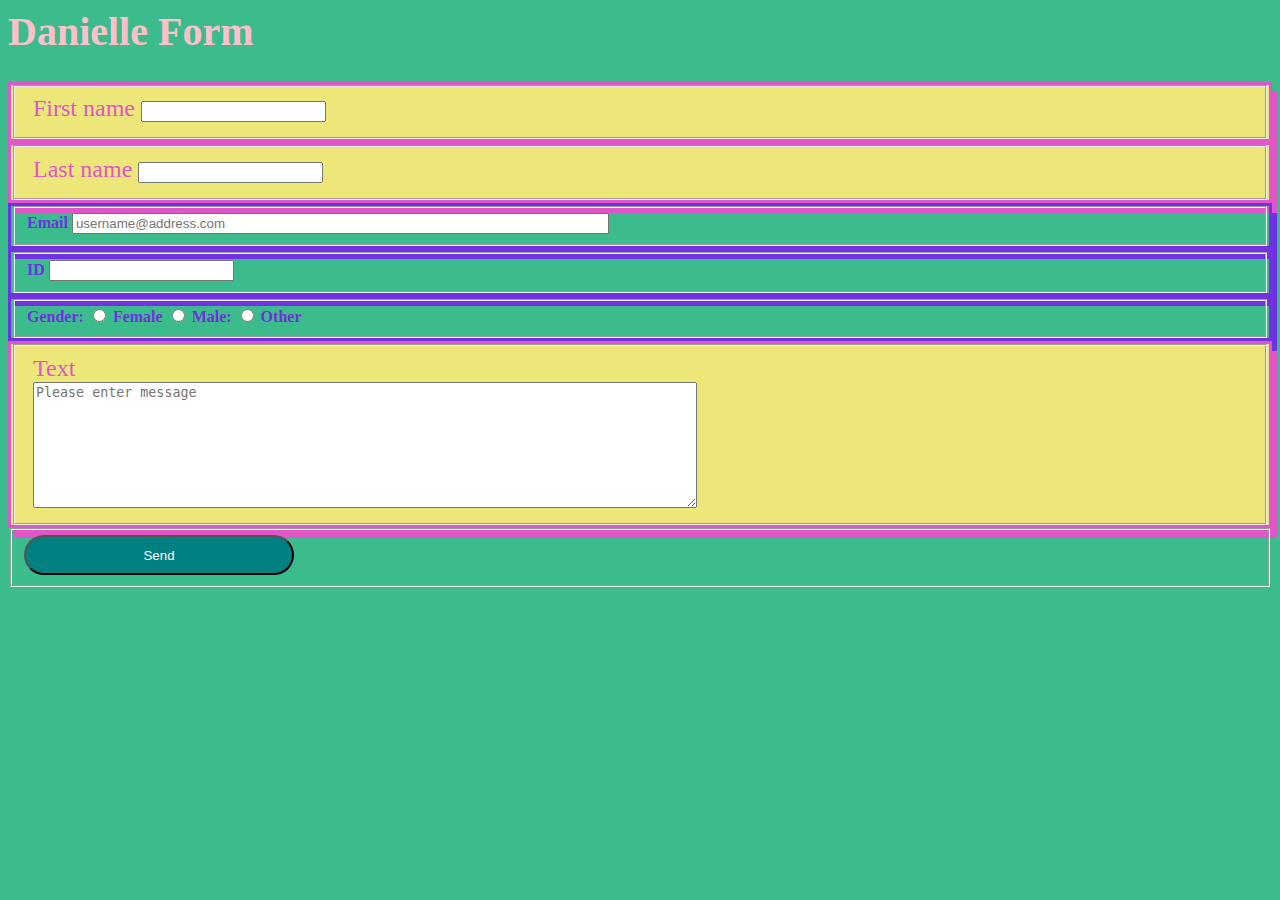
<file: ex2/index.html>
<html>
    <!DOCTYPE html>
    <html lang="en">
    <head>
        <meta charset="UTF-8">
        <meta http-equiv="X-UA-Compatible" content="IE=edge">
        <meta name="viewport" content="width=device-width, initial-scale=1.0">
        <link href="style.css" rel="stylesheet">
        <title>Document</title>
    </head>
    <body>
        <section>
            <div>
                <h1>Danielle Form</h1>
                <form method="get">
                    <div class="form_text_filed">
                    <fieldset>
                        <label for="first_name">First name</label>
                        <input type="text" name="first_name">
                    </fieldset>
                    </div>
                    <div class="form_text_filed">
                        <fieldset>
                        <label for="last_name">Last name</label>
                        <input type="text" name="last name">
                    </fieldset>
                    </div>
                    <div class="form">
                    <fieldset>
                        <label for="email">Email</label>
                        <input type="email" name="email"size="64" maxLength="64" required
                        placeholder="username@address.com" pattern=".+@address\.com"
                        title="Please enter a valid email address"> 
                    </fieldset>
                    </div>
                    <div class="form">
                    <fieldset>
                        <label for="id">ID</label>
                        <input type="number" name="id" maxlength="9">
                    </fieldset>
                    </div>
                    <div class="form">
                    <fieldset>
                        <label for="gender">Gender:</label>
                        <input type="radio" name="gender">
                        <label for="female">Female</label>
                         <input type="radio" name="gender">
                        <label for="male">Male:</label>
                        <input type="radio" name="gender"> 
                        <label for="Other">Other</label>
                        </fieldset>
                        </div>
                        <div class="form_text_filed">
                        <fieldset>
                            <label for="text">Text</label><br>
                            <textarea type="test" name="text" cols="80" rows="8" required
                            placeholder="Please enter message"></textarea>
                        </fieldset>
                        </div>
                        <div>
                        <fieldset>
                            <button id="send_button" type="submit">Send</button>
                        </fieldset>
                        </div>
                </form>
            </div>
        </section>
    </body>
    </html>
</html>
</file>
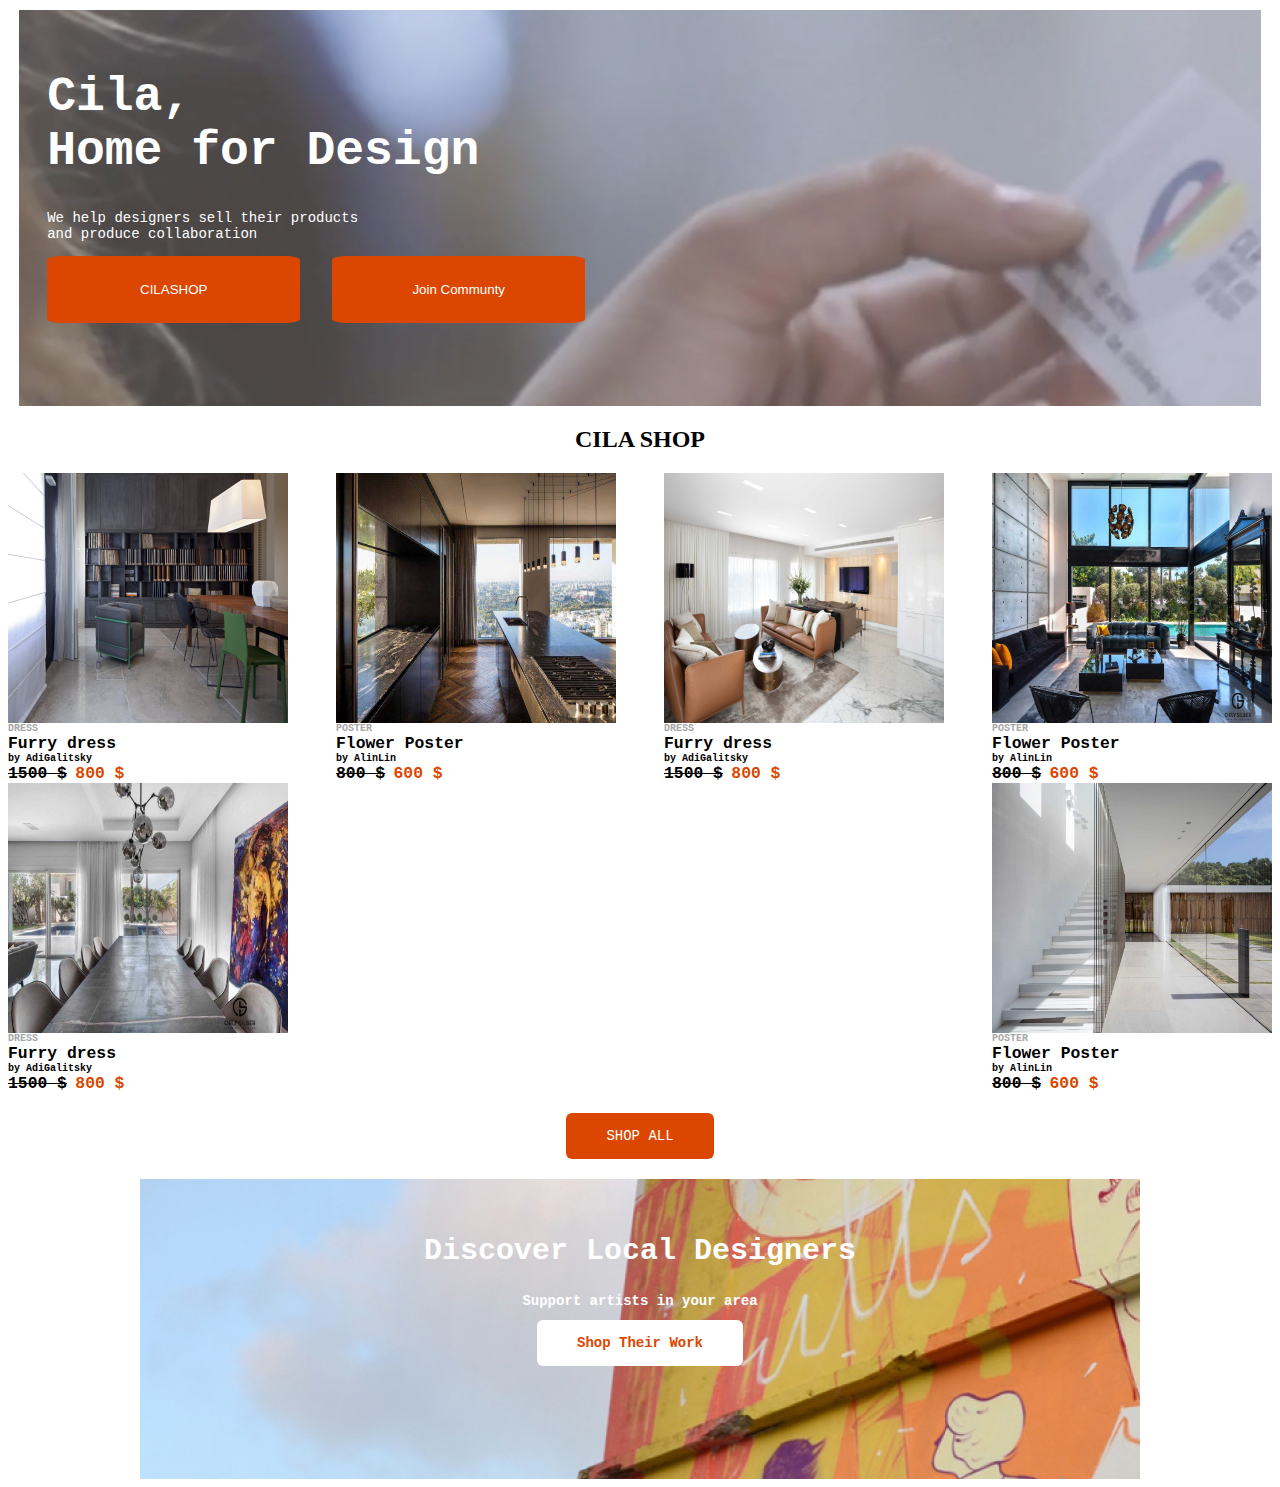
<file: ex4/index.html>
<html>
<!DOCTYPE html>
<html lang="en">

<head>
    <meta charset="UTF-8">
    <meta http-equiv="X-UA-Compatible" content="IE=edge">
    <meta name="viewport" content="width=device-width, initial-scale=1.0">
    <link href="style.css" rel="stylesheet">
    <title>Document</title>
</head>

<body>
    <header>

    </header>
    <main>
        <section>
            <div class="cover">
                <div class="covercontent">
                    <h1>Cila,<br> Home for Design</h1>
                    <p>We help designers sell their products<br> and produce collaboration</p>
                    <div class="buttons">
                        <button>CILASHOP</button>
                        <button>Join Communty</button>
                    </div>
                </div>
            </div>
        </section>
        <section class="shopsection">
            <h2 class="shoptitle">CILA SHOP</h2>
            <div class="shop">
                <div class="item">
                    <img  class="homedesignimg" src="homedesign1.jpeg" alt="homedesign1">
                    <h3 class="category">DRESS</h3> 
                    <h3 class="productname">Furry dress</h3>
                    <h3 class="by">by AdiGalitsky</h3>
                    <h3 class="oldprice">1500 $</h3>
                    <h3 class="newprice">800 $</h3>
                    <h3 class="by">by AdiGalitsky</h3>
                </div>
                <div class="item">
                    <img class="homedesignimg" src="homedesign2.jpeg" alt="homedesign2">
                    <h3 class="category">POSTER</h3> 
                    <h3 class="productname">Flower Poster</h3>
                    <h3 class="by">by AlinLin</h3>
                    <h3 class="oldprice">800 $</h3>
                    <h3 class="newprice">600 $</h3>
                    <h3 class="by">by AlinLin</h3>
                </div>
                <div class="item">
                    <img class="homedesignimg" src="homedesign3.jpeg" alt="homedesign3">
                    <h3 class="category">DRESS</h3> 
                    <h3 class="productname">Furry dress</h3>
                    <h3 class="by">by AdiGalitsky</h3>
                    <h3 class="oldprice">1500 $</h3>
                    <h3 class="newprice">800 $</h3>
                    <h3 class="by">by AdiGalitsky</h3>
                </div>
                <div class="item">
                    <img class="homedesignimg" src="homedesign4.jpeg" alt="homedesign4">
                    <h3 class="category">POSTER</h3> 
                    <h3 class="productname">Flower Poster</h3>
                    <h3 class="by">by AlinLin</h3>
                    <h3 class="oldprice">800 $</h3>
                    <h3 class="newprice">600 $</h3>
                    <h3 class="by"> by AlinLin</h3>
                </div>
                <div class="item">
                    <img class="homedesignimg" src="homedesign5.jpeg" alt="homedesign5">
                    <h3 class="category">DRESS</h3> 
                    <h3 class="productname">Furry dress</h3>
                    <h3 class="by">by AdiGalitsky</h3>
                    <h3 class="oldprice">1500 $</h3>
                    <h3 class="newprice">800 $</h3>
                    <h3 class="by">by AdiGalitsky</h3>
                </div>
                <div class="item">
                    <img class="homedesignimg" src="homedesign6.jpeg" alt="homedesign6">
                    <h3 class="category">POSTER</h3> 
                    <h3 class="productname">Flower Poster</h3>
                    <h3 class="by">by AlinLin</h3>
                    <h3 class="oldprice">800 $</h3>
                    <h3 class="newprice">600 $</h3>
                    <h3 class="by">by AlinLin</h3>
                </div>
            </div>
            <a class="shopallbtn"  href="">SHOP ALL</a>
        </section>
        <section>
            <div class="discover">
                <div class="textdiscoverbtn">
                <h2>Discover Local Designers</h2>
                <h2 class="suporttext">Support artists in your area</h2>
                <a class="discoverbtn" href="">Shop Their Work</a>
               </div>
            </div>
        </section>
    </main>
    <footer>

    </footer>
</body>

</html>

</html>
</file>
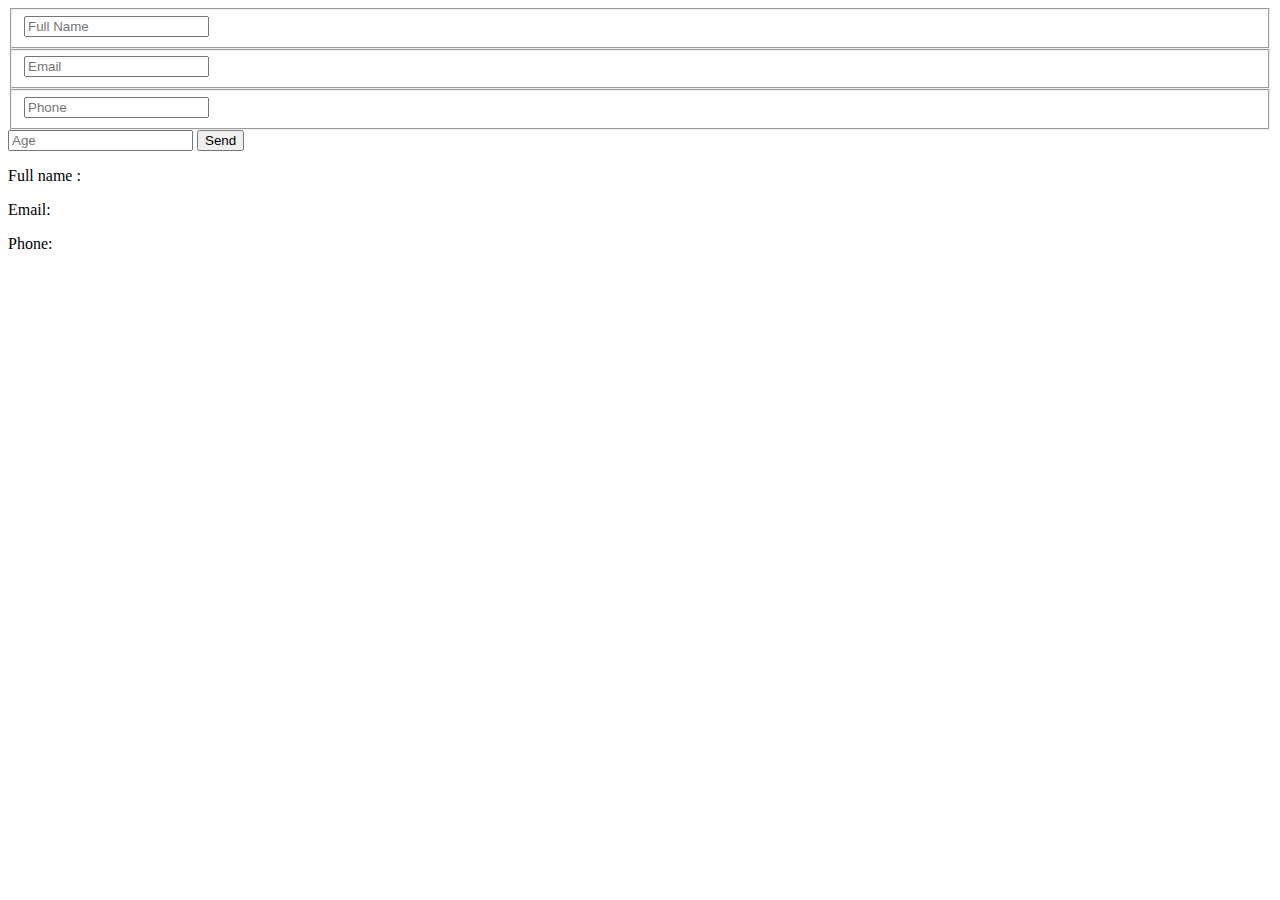
<file: ex5/ Task 1-2/index.html>
<html>
<!DOCTYPE html>
<html lang="en">

<head>
    <meta charset="UTF-8">
    <meta http-equiv="X-UA-Compatible" content="IE=edge">
    <meta name="viewport" content="width=device-width, initial-scale=1.0">
    <title>Document</title>
    <link rel="stylesheet" href="./style.css">
</head>

<body>
    <header>

    </header>
    <main>
        <section id="new_user_form">
            <div class="user_details_form">
                <fieldset>
                    <input class="input_field" type="text" name="full_name" placeholder="Full Name">
                </fieldset>
                <fieldset>
                    <input class="input_field" type="email" name="email" placeholder="Email">
                </fieldset>
                <fieldset>
                    <input class="input_field" type="tel" name="phone" placeholder="Phone">
                </fieldset>
                    <input id ="user_age" type="number" name="age" placeholder="Age">
                <button class="send_button">Send</button>
            </div>
            <div class="user_details">
                <p class="details">Full name :</p>
                <p class="details">Email: </p>
                <p class="details">Phone: </p>
            </div>
            <img id="dog" src="dog.jpeg" alt="dog">
        </section>

    </main>
    <footer>

    </footer>
    <script src="./scripts.js"></script>
</body>

</html>

</html>
</file>
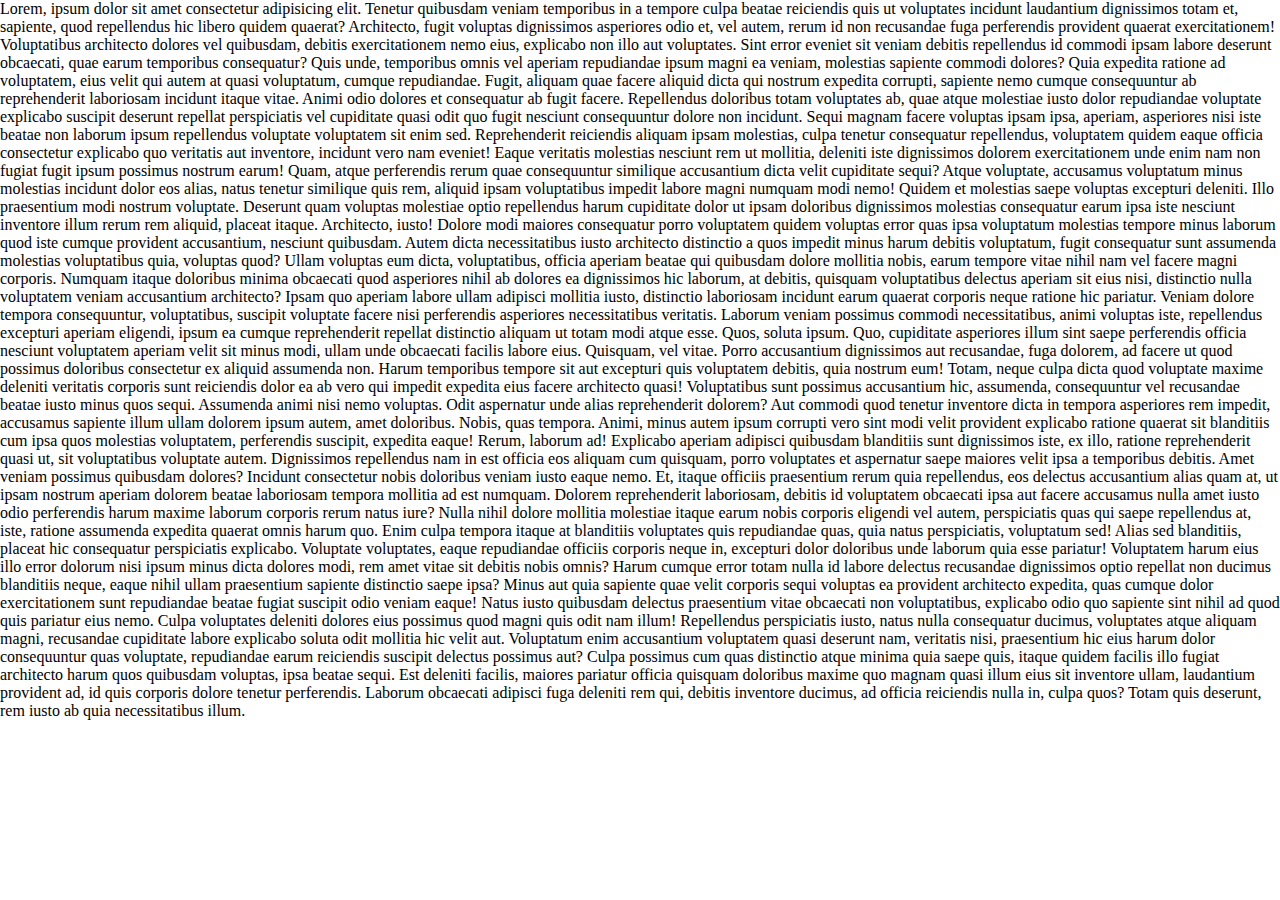
<file: ex5/Task 3-4/index.html>
<html>
<!DOCTYPE html>
<html lang="en">

<head>
    <meta charset="UTF-8">
    <meta http-equiv="X-UA-Compatible" content="IE=edge">
    <meta name="viewport" content="width=device-width, initial-scale=1.0">
    <title>Document</title>
    <link rel="stylesheet" href="./style.css">
    <link rel="stylesheet" href="https://use.fontawesome.com/releases/v5.13.0/css/all.css"
        integrity="sha384-Bfad6CLCknfcloXFOyFnlgtENryhrpZCe29RTifKEixXQZ38WheV+i/6YWSzkz3V" crossorigin="anonymous" />
</head>

<body>
    <header>
        <h2 class="scroll_text"></h2>
        <nav class="hamburger">
            <div class="menu">
                <i class="fas fa-bars"></i>
            </div>
            <div class="content">
                <p>abaout</p>
                <p>home page</p>
                <p>contact us</p>
            </div>
        </nav>


    </header>
    <main>
        <p>
            Lorem, ipsum dolor sit amet consectetur adipisicing elit. Tenetur quibusdam veniam temporibus in a tempore
            culpa beatae reiciendis quis ut voluptates incidunt laudantium dignissimos totam et, sapiente, quod
            repellendus hic libero quidem quaerat? Architecto, fugit voluptas dignissimos asperiores odio et, vel autem,
            rerum id non recusandae fuga perferendis provident quaerat exercitationem! Voluptatibus architecto dolores
            vel quibusdam, debitis exercitationem nemo eius, explicabo non illo aut voluptates. Sint error eveniet sit
            veniam debitis repellendus id commodi ipsam labore deserunt obcaecati, quae earum temporibus consequatur?
            Quis unde, temporibus omnis vel aperiam repudiandae ipsum magni ea veniam, molestias sapiente commodi
            dolores? Quia expedita ratione ad voluptatem, eius velit qui autem at quasi voluptatum, cumque repudiandae.
            Fugit, aliquam quae facere aliquid dicta qui nostrum expedita corrupti, sapiente nemo cumque consequuntur ab
            reprehenderit laboriosam incidunt itaque vitae. Animi odio dolores et consequatur ab fugit facere.
            Repellendus doloribus totam voluptates ab, quae atque molestiae iusto dolor repudiandae voluptate explicabo
            suscipit deserunt repellat perspiciatis vel cupiditate quasi odit quo fugit nesciunt consequuntur dolore non
            incidunt. Sequi magnam facere voluptas ipsam ipsa, aperiam, asperiores nisi iste beatae non laborum ipsum
            repellendus voluptate voluptatem sit enim sed. Reprehenderit reiciendis aliquam ipsam molestias, culpa
            tenetur consequatur repellendus, voluptatem quidem eaque officia consectetur explicabo quo veritatis aut
            inventore, incidunt vero nam eveniet! Eaque veritatis molestias nesciunt rem ut mollitia, deleniti iste
            dignissimos dolorem exercitationem unde enim nam non fugiat fugit ipsum possimus nostrum earum! Quam, atque
            perferendis rerum quae consequuntur similique accusantium dicta velit cupiditate sequi? Atque voluptate,
            accusamus voluptatum minus molestias incidunt dolor eos alias, natus tenetur similique quis rem, aliquid
            ipsam voluptatibus impedit labore magni numquam modi nemo! Quidem et molestias saepe voluptas excepturi
            deleniti. Illo praesentium modi nostrum voluptate. Deserunt quam voluptas molestiae optio repellendus harum
            cupiditate dolor ut ipsam doloribus dignissimos molestias consequatur earum ipsa iste nesciunt inventore
            illum rerum rem aliquid, placeat itaque. Architecto, iusto! Dolore modi maiores consequatur porro voluptatem
            quidem voluptas error quas ipsa voluptatum molestias tempore minus laborum quod iste cumque provident
            accusantium, nesciunt quibusdam. Autem dicta necessitatibus iusto architecto distinctio a quos impedit minus
            harum debitis voluptatum, fugit consequatur sunt assumenda molestias voluptatibus quia, voluptas quod? Ullam
            voluptas eum dicta, voluptatibus, officia aperiam beatae qui quibusdam dolore mollitia nobis, earum tempore
            vitae nihil nam vel facere magni corporis. Numquam itaque doloribus minima obcaecati quod asperiores nihil
            ab dolores ea dignissimos hic laborum, at debitis, quisquam voluptatibus delectus aperiam sit eius nisi,
            distinctio nulla voluptatem veniam accusantium architecto? Ipsam quo aperiam labore ullam adipisci mollitia
            iusto, distinctio laboriosam incidunt earum quaerat corporis neque ratione hic pariatur. Veniam dolore
            tempora consequuntur, voluptatibus, suscipit voluptate facere nisi perferendis asperiores necessitatibus
            veritatis. Laborum veniam possimus commodi necessitatibus, animi voluptas iste, repellendus excepturi
            aperiam eligendi, ipsum ea cumque reprehenderit repellat distinctio aliquam ut totam modi atque esse. Quos,
            soluta ipsum. Quo, cupiditate asperiores illum sint saepe perferendis officia nesciunt voluptatem aperiam
            velit sit minus modi, ullam unde obcaecati facilis labore eius. Quisquam, vel vitae. Porro accusantium
            dignissimos aut recusandae, fuga dolorem, ad facere ut quod possimus doloribus consectetur ex aliquid
            assumenda non. Harum temporibus tempore sit aut excepturi quis voluptatem debitis, quia nostrum eum! Totam,
            neque culpa dicta quod voluptate maxime deleniti veritatis corporis sunt reiciendis dolor ea ab vero qui
            impedit expedita eius facere architecto quasi! Voluptatibus sunt possimus accusantium hic, assumenda,
            consequuntur vel recusandae beatae iusto minus quos sequi. Assumenda animi nisi nemo voluptas. Odit
            aspernatur unde alias reprehenderit dolorem? Aut commodi quod tenetur inventore dicta in tempora asperiores
            rem impedit, accusamus sapiente illum ullam dolorem ipsum autem, amet doloribus. Nobis, quas tempora. Animi,
            minus autem ipsum corrupti vero sint modi velit provident explicabo ratione quaerat sit blanditiis cum ipsa
            quos molestias voluptatem, perferendis suscipit, expedita eaque! Rerum, laborum ad! Explicabo aperiam
            adipisci quibusdam blanditiis sunt dignissimos iste, ex illo, ratione reprehenderit quasi ut, sit
            voluptatibus voluptate autem. Dignissimos repellendus nam in est officia eos aliquam cum quisquam, porro
            voluptates et aspernatur saepe maiores velit ipsa a temporibus debitis. Amet veniam possimus quibusdam
            dolores? Incidunt consectetur nobis doloribus veniam iusto eaque nemo. Et, itaque officiis praesentium rerum
            quia repellendus, eos delectus accusantium alias quam at, ut ipsam nostrum aperiam dolorem beatae laboriosam
            tempora mollitia ad est numquam. Dolorem reprehenderit laboriosam, debitis id voluptatem obcaecati ipsa aut
            facere accusamus nulla amet iusto odio perferendis harum maxime laborum corporis rerum natus iure? Nulla
            nihil dolore mollitia molestiae itaque earum nobis corporis eligendi vel autem, perspiciatis quas qui saepe
            repellendus at, iste, ratione assumenda expedita quaerat omnis harum quo. Enim culpa tempora itaque at
            blanditiis voluptates quis repudiandae quas, quia natus perspiciatis, voluptatum sed! Alias sed blanditiis,
            placeat hic consequatur perspiciatis explicabo. Voluptate voluptates, eaque repudiandae officiis corporis
            neque in, excepturi dolor doloribus unde laborum quia esse pariatur! Voluptatem harum eius illo error
            dolorum nisi ipsum minus dicta dolores modi, rem amet vitae sit debitis nobis omnis? Harum cumque error
            totam nulla id labore delectus recusandae dignissimos optio repellat non ducimus blanditiis neque, eaque
            nihil ullam praesentium sapiente distinctio saepe ipsa? Minus aut quia sapiente quae velit corporis sequi
            voluptas ea provident architecto expedita, quas cumque dolor exercitationem sunt repudiandae beatae fugiat
            suscipit odio veniam eaque! Natus iusto quibusdam delectus praesentium vitae obcaecati non voluptatibus,
            explicabo odio quo sapiente sint nihil ad quod quis pariatur eius nemo. Culpa voluptates deleniti dolores
            eius possimus quod magni quis odit nam illum! Repellendus perspiciatis iusto, natus nulla consequatur
            ducimus, voluptates atque aliquam magni, recusandae cupiditate labore explicabo soluta odit mollitia hic
            velit aut. Voluptatum enim accusantium voluptatem quasi deserunt nam, veritatis nisi, praesentium hic eius
            harum dolor consequuntur quas voluptate, repudiandae earum reiciendis suscipit delectus possimus aut? Culpa
            possimus cum quas distinctio atque minima quia saepe quis, itaque quidem facilis illo fugiat architecto
            harum quos quibusdam voluptas, ipsa beatae sequi. Est deleniti facilis, maiores pariatur officia quisquam
            doloribus maxime quo magnam quasi illum eius sit inventore ullam, laudantium provident ad, id quis corporis
            dolore tenetur perferendis. Laborum obcaecati adipisci fuga deleniti rem qui, debitis inventore ducimus, ad
            officia reiciendis nulla in, culpa quos? Totam quis deserunt, rem iusto ab quia necessitatibus illum. </p>

    </main>
    <footer>

    </footer>


    <script src="./scripts.js"></script>
</body>

</html>

</html>
</file>
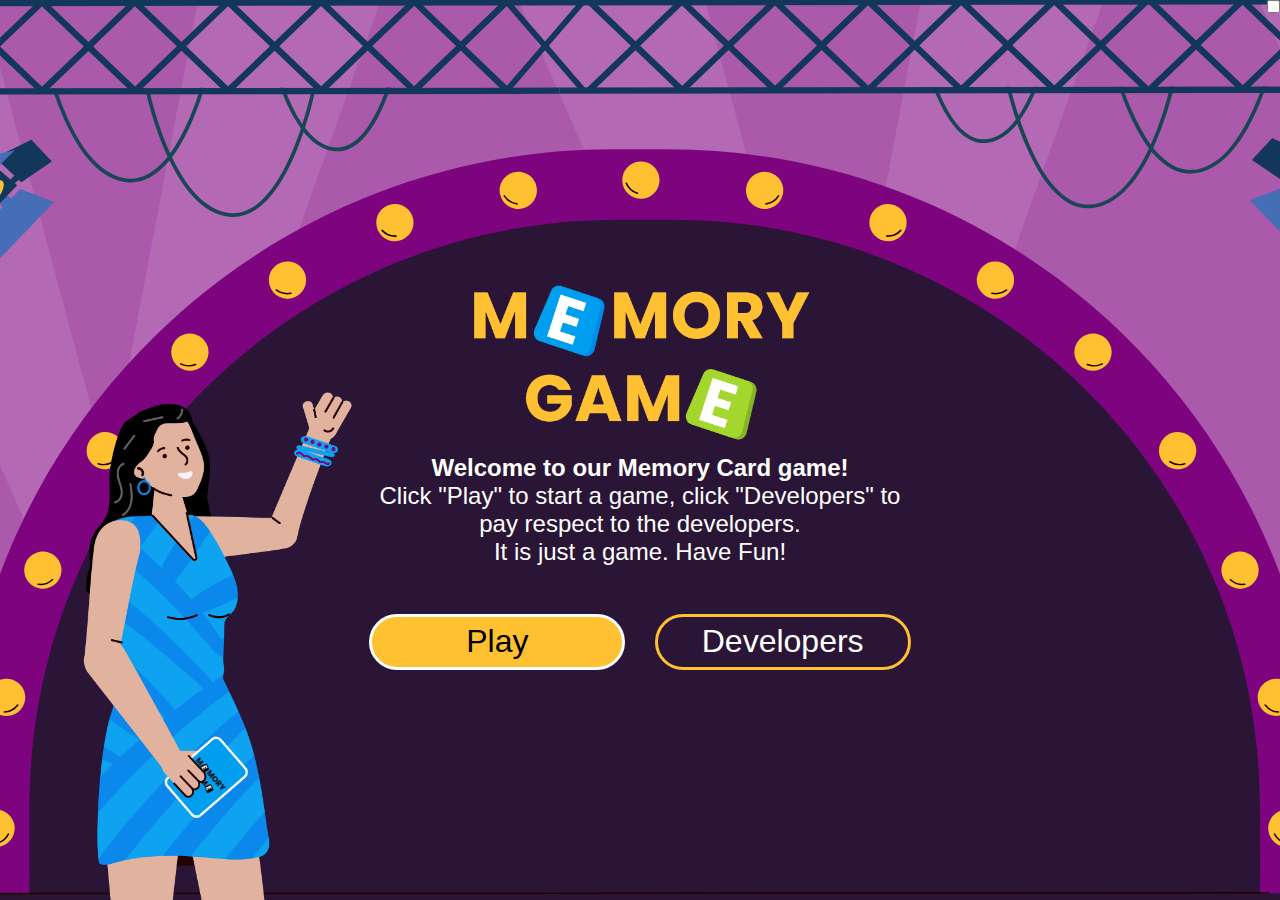
<file: memoryCardGame-main/memoryCardGame/index.html>
<!DOCTYPE html>
<html lang="en">

<head>
    <meta charset="UTF-8">
    <meta http-equiv="X-UA-Compatible" content="IE=edge">
    <meta name="viewport" content="width=device-width, initial-scale=1.0">
    <link rel="stylesheet" href="static/style/index.css">
    <title>Memory Card Game</title>
    <link rel="stylesheet" href="https://use.fontawesome.com/releases/v5.13.0/css/all.css"
        integrity="sha384-Bfad6CLCknfcloXFOyFnlgtENryhrpZCe29RTifKEixXQZ38WheV+i/6YWSzkz3V" crossorigin="anonymous" />
</head>

<body>
    <header>
        <input type="checkbox" id="nav_check">
        <div>
            <button type="button" onclick="section_switch(0)">landing_screen</button>
            <button type="button" onclick="section_switch(1)">board</button>
            <button type="button" onclick="section_switch(2)">end_screen</button>
        </div>
    </header>

    <main>
        <h1>Memory Card Game</h1>
        <section id="landing_screen" class="page_section">
            <section class="about_project landing_screen_sections">
                <img class="memory_game_logo" src="static/img/logos/memory_game_logo.png" alt="Memory game">
                <p class="about_project_text">
                    <span>Welcome to our Memory Card game!</span><br>
                    Click "Play" to start a game, click "Developers" to pay respect to the developers.<br>
                    It is just a game. Have Fun!
                </p>
                <div class="about_btn_container">
                    <button type="button" id="start_btn" class="btn_style">Play</button>
                    <button type="button" class="btn_style btn_transparent"
                        onclick="taggle_landingscreen_sections()">Developers</button>
                </div>
                <img class="character_img" src="static/img/character.png" alt="character">
            </section>

            <section id="developers_carousel_container" class="landing_screen_sections hide">
                <div class="carousel_arrow" onclick="rotate_carousel(-1)">
                    &#10096;
                </div>

                <div id="developers_carousel" class="developers">
                    <div class="about placeholder">
                        <img src="static/img/carousel_images/mug.jpg" alt="Funny mug">
                        <div class="about_txt">
                            <h2>placeholder</h2>
                            <p class="about_text">
                                <span>Lorem ipsum dolor sit, amet amet</span><br>
                                consectetur adipisicing elit. Velit sit nobis eveniet, iusto
                                rerum tempore similique aut sequi pariatur expedita labore soluta et quod at
                                explicabo<br>
                                <I>"voluptate minus voluptate minus distinctio facere!"</I>
                            </p>
                        </div>
                    </div>

                    <div class="about tab center" id="itai">
                        <img src="static/img/carousel_images/ItaiPic.jpg" alt="A picture of Itai">
                        <div class="about_txt">
                            <h2>Itai Dotan</h2>
                            <p class="about_text">
                                <span>Python & FullStack developer.</span><br>
                                Highly motivated, fully able to learn independently,
                                responsible, dedicated and creative problem solving. works well in teams or solo.<br>
                                <i>"Always ready for a good challenge."</i>
                            </p>
                        </div>
                    </div>

                    <div class="about tab" id="artem">
                        <img src="static/img/carousel_images/artemPic.jpg" alt="A picture of Artem">
                        <div class="about_txt">
                            <h2>Artem Meshkov</h2>
                            <p class="about_text">
                                Lorem ipsum, dolor sit amet consectetur adipisicing elit. Impedit
                                voluptate iure dignissimos provident soluta nobis aliquid. Dolor veniam rem non
                                nulla
                                vel, ratione, tempora expedita facilis fugit impedit, alias necessitatibus.
                            </p>
                        </div>
                    </div>

                    <div class="about tab" id="danielle">
                        <img src="static/img/carousel_images/DaniellePic.jpg" alt="A picture of Danielle">
                        <div class="about_txt">
                            <h2>Danielle Trachterman</h2>
                            <p class="about_text">
                                <span>FullStack developer.</span><br>
                                Web & Mobile Developer with highly self- motivated, keeping myself up-to-date with the
                                latest technologies<br>
                                <i>"Ready for my next challenge."</i>
                            </p>
                        </div>
                    </div>

                </div>

                <div class="carousel_arrow" onclick="rotate_carousel(1)">
                    &#10097;
                </div>
                <div class="carousel_back_container">
                    <button type="button" class="btn_style btn_transparent"
                        onclick="taggle_landingscreen_sections()">Back</button>
                </div>
            </section>
            <div id="popup_container">
                <div id="popup_content">
                    <span id="close_popup">X</span>

                    <label for="name_form">User name</label>
                    <input type="text" class="input_form" id="name_form">

                    <label for="mail_form">E-Mail</label>
                    <input type="mail" class="input_form" id="mail_form">

                    <button type="submit" id="login_btn" class="btn_style">Continue</button>
                </div>
            </div>
        </section>


        <section id="board" class="page_section hide">
            <section id="difficulty_picking">
                <h2>Pick difficulty:</h2>
                <div class="difficulty_btn_container">
                    <div>
                        <img class="difficulty_img" src="static/img/icons/easy.svg" alt="Easy">
                        <button type="button" onclick="initialize_game(6)" class="btn_style_difficulty">Easy</button>
                    </div>
                    <div>
                        <img class="difficulty_img" src="static/img/icons/medium.svg" alt="Medium">
                        <button type="button" onclick="initialize_game(12)" class="btn_style_difficulty">Medium</button>
                    </div>
                    <div>
                        <img class="difficulty_img" src="static/img/icons/hard.svg" alt="Hard">
                        <button type="button" onclick="initialize_game(18)" class="btn_style_difficulty">Hard</button>
                    </div>
                </div>
            </section>

            <section id="game_board" class="hide">
                <nav class="game_navbar">
                    <img class="nav_logo" src="static/img/logos/small-logo-mobile.png" alt="nav_logo">

                    <div class="game_info_container">
                        <div class="game_info">
                            <img class="nav_icon" src="static/img/icons/time.svg">
                            <div id="game_timer">
                                <span id="time">00:00</span>
                                <span id="timer_status"><i class="fas fa-play"></i></span>
                            </div>
                        </div>
                        <div class="game_info">
                            <img class="nav_icon" src="static/img/icons/moves.svg">
                            <span class="mistakes_x">X</span><span class="mistakes_x">X</span><span
                                class="mistakes_x">X</span>
                        </div>
                    </div>
                </nav>

                <div id="user_data">
                    <span>Player: <span id="player_name">name</span></span>
                    <span>Score: <span id="player_score">0</span></span>
                </div>

                <section class="game_panle">

                    <template id="card_template">
                        <div class="card">
                            <img src="static/img/logos/logo-black.png" alt="card back image" class="card_back">
                            <img class="card_img" src="" alt="">
                        </div>
                    </template>
                    <div id="card_container">
                        <!-- javascript place the cards in this div -->
                    </div>

                    <div id="start_btn_container">
                        <button type="button" onclick="start_game()" class="btn_style start_game_btn">Start</button>
                    </div>

                </section>

                <div id="board_bottom_btn_continer">
                    <button type="button" class="btn_style" onclick="go_to_score_board()">Score board</button>
                    <button type="button" class="btn_style" onclick="reset_game()">Restart</button>
                </div>

            </section>

        </section>

        <section id="end_screen" class="page_section hide">
            <h2>Game ranking</h2>
            <div id="table_continer">
                <table id="score_table">
                    <tr>
                        <th></th>
                        <th>Player</th>
                        <th class="sort_by show" onclick="table_sort_click(event)">
                            Score
                        </th>
                        <th class="sort_by up" onclick="table_sort_click(event)">
                            Time
                        </th>
                        <th>E-mail</th>
                    </tr>
                </table>
            </div>

            <div id="end_screen_btn_continer">
                <button type="button" class="btn_style" onclick="play_again(event)">Try again</button>
                <button type="button" class="btn_style" onclick="play_again(event)">New player</button>
            </div>

            <div id="share">
                <span>Share your result:</span>
                <span class="share_link_btn" title="Whatsapp" onclick="share_via_whatsapp()">
                    <i class="fab fa-whatsapp-square"></i></span>
                <span class="share_link_btn" title="Email" onclick="share_via_mail()">
                    <i class="fas fa-envelope-square"></i></span>
            </div>

        </section>
    </main>

    <footer>

    </footer>

    <script src="static/script/scripts.js"></script>
</body>

</html>
</file>
<file: ex2/style.css>
body{
    background-color: #3CBC8D;
}
h1{color: pink;
    font-size: 40px;
}
.form{
  color: rgb(111, 49, 226);
  font-weight: bold;
    border: 3px solid;
    padding: 0px;
    box-shadow: 5px 10px;
}
.form_text_filed{
  color: rgb(224, 86, 201);
  background-color: rgba(243, 231, 119, 0.973);
  font-size: 24px;
    border: 3px solid;
    padding: 0px;
    box-shadow: 5px 10px;
}
#send_button{
  border-radius: 30px;
  width: 270px;
  height: 40px;
  background-color: teal;
  color: white;
}
</file>
<file: ex4/style.css>
.cover{
            background-image: url('mobile.jpeg');
            background-repeat: no-repeat;
            width: 345px;
            height: 396px;
            margin: 10px auto;
        }
    .covercontent{
        padding: 28px;
    }
    .buttons{
        display: flex;
        justify-content: space-between;
    }    
        
    h1{
        color: white;
        font-family: 'Courier New', Courier, monospace;
        font-size: 48px;
    }
    p{
        display: none;
    }
    button{
        background-color:#DB4700 ;
        color: white;
        width: 128px;
        height: 50px;
        padding: 120px 21px;
        padding: calc(100% - 375px);
        border-radius: 6%;
        border: none;
    }
    section{
        padding: calc(100% - 375px);
    }
    .shop{
        padding: calc(100% - 375px);
        display: flex;
        flex-wrap: wrap;
        justify-content: space-between;
    }
    .item{
        font-family: 'Courier New', Courier, monospace;
        color: #000000;        
        font-size: 14px;
        text-align: left;
    }
    h3{
        margin: 0%;
    }
    .shoptitle{
        display: none;
    }
    .category{
        color: #A7A7A7;
        font-size: 10px;
    }
    .oldprice{
        text-decoration-line: line-through;
        display: inline;
    }
    .newprice{
        color: #DB4700;
        display: inline; 
    }
    .by{
        color: black;
        font-size: 10px;
    }
    .homedesignimg{
        width: 158px;
        height: 159px;
    }
    .shopallbtn{
        font-family: 'Courier New', Courier, monospace;
        font-size: 14px;
        color: white;
        background-color: #DB4700;
        border-radius: 6px;
        padding:15px 40px ;
        margin: 20px;
        display: inline-block;
        text-decoration: none;
    }
    .shopsection{
        text-align: center;

    }
    .by:nth-of-type(2n+1){
        display: none;
    }
    .discover{
        background-image: url(discover.jpeg);
        width: 345px;
        height: 314px;
        color: white;
        font-family: 'Courier New', Courier, monospace;
        font-size: 20px;
        text-align: center;
        background-repeat: no-repeat;
        margin: 0 auto;
        }
        .textdiscoverbtn{
            padding-top: 30px;
        }
    .suporttext{
        font-size: 14;
    }
    .discoverbtn{
        border-radius: 6px;
        color: #DB4700;
        background-color: white;
        padding: 15px 40px;
        display: inline-block;
        text-decoration: none;
        font-family: 'Courier New', Courier, monospace;
        font-size: 14px;
        font-weight: bold;
    }
    @media only screen and ( min-width: 1024px){
        .cover{
            background-image: url('desktop.jpeg');
            width: 97vw;
        }
        section{
            padding: calc(100% - 1302px);
        }
        button{
            width: 253px;
            height: 67px;
            padding: calc(100% - 1302px);
        }
        .buttons{
            display: flex;
            justify-content: start;
            gap: 32px;
        }
        p{
            display: block;
            color: white;
            font-family: 'Courier New', Courier, monospace;
            font-size: 14px;
        }
        .shoptitle{
            display: block;
        }
        .shop{
            padding: calc(100% - 1302px);
       }
       .by:nth-of-type(2n+1){
        display: block;
    }
    .by:nth-of-type(2n){
        display: none;
    }
       .homedesignimg{
        width: 280px;
        height: 250px;
       }
       .discover{
           background-image: url(desktopdiscover.jpeg);
           width: 1000px;
           height: 300px;
       }
    }
</file>
<file: ex5/ Task 1-2/style.css>
#dog{
    display: none;
}
</file>
<file: ex5/Task 3-4/style.css>
*{
    margin: 0;
    padding: 0%;
}
header{
position: fixed;
top: 0%;
left: 0%;
width: 100vw;
background-color: palevioletred;
}
.menu{
    background-color:palevioletred;

}
.content{
    display: none;
    background-color:palevioletred;
    animation: open_menu;
  
}  
@keyframes open_menu{
    0%{
        display: none;
    }
    100%{
        display: block;
    }
}
</file>
<file: memoryCardGame-main/memoryCardGame/static/style/index.css>
:root {
  --ff-main: sans-serif;
  --fs-popup-input: 2rem;
  --fs-Profle-h2: 2.5rem;
  --fs-paragraph: 1.5rem;
  --clr-white: #fff;
  --clr-black: #000000;
  --clr-yellow: #ffc131;
  --clr-popup-backround: rgba(0, 0, 0, 0.7);
  --carousel-inactive-bg: rgba(0, 0, 0, 0.85);
  --carousel-active-bg: rgba(126, 45, 147, 0.85);
  --game-section-nav-clr: rgba(0, 0, 0, 0.5);
  --game-section-font-clr: coral;
  --card-width: 5em;
  --card-height: 6em;
  --card-gap: 0.5em;
  --card-back-bg: #009eef;
  --card-img-bg: #a4d72e;
  --table-side-padding: 0.5em;
}

.hide {
  display: none !important;
}

body {
  min-width: 350px;
}

h1, h2, h3, p {
  color: var(--clr-white);
}

* {
  margin: 0;
  padding: 0;
  box-sizing: border-box;
}

header input {
  position: absolute;
  right: 0;
  z-index: 10;
}

header input:checked+div {
  display: block;
  position: absolute;
  width: 100%;
  top: 0;
  z-index: 1;
  background-color: gray;
}

header div {
  display: none;
}

h1 {
  display: none;
}

#landing_screen {
  font-family: var(--ff-main);
  position: relative;
  background-image: url(../img/wallpapers/mobile-landing_screen.svg);
  background-repeat: no-repeat;
  min-height: 100vh;
  background-size: cover;
  background-position: center;
}

.about_project {
  padding-top: 22vh;
}

.memory_game_logo {
  width: 60%;
}

.about_project_text {
  margin: 0 auto;
  font-size: var(--fs-paragraph);
  padding: 0 0 2em;
}

.about_project_text>span {
  font-weight: 900;
}

.about_project {
  max-width: 90vw;
  margin: 0 auto;
  text-align: center;
}

.about_project_text {
  max-width: 40ch;
}

.about_btn_container {
  display: flex;
  flex-direction: column;
  justify-content: space-evenly;
  align-items: center;
  gap: 1em;
  padding-bottom: 2em;
}

.btn_style {
  width: 8em;
  cursor: pointer;
  background-color: var(--clr-yellow);
  color: var(--clr-black);
  font-size: 2em;
  padding: 0.2em 0;
  border-radius: 1.5em;
  border: 0.1em solid var(--clr-white);
  transition: text-shadow 500ms, transform 500ms;
}

.btn_style:focus {
  outline: none;
}

.btn_style:hover {
  transform: scale(1.2);
}

.btn_transparent {
  color: var(--clr-white);
  border-color: var(--clr-yellow);
  background-color: transparent;
}

.character_img {
  display: none;
}

/* developers carousel */

#developers_carousel_container {
  position: relative;
  padding: 2em 0;
  margin: 0 auto;
  max-width: 40em;
}

.carousel_arrow {
  position: absolute;
  top: 50%;
  left: 0;
  transform: translateY(-50%);
  padding: 10% 0;
  color: var(--clr-white);
  font-size: 3em;
  cursor: pointer;
  z-index: 1;
}

.carousel_arrow::selection {
  background-color: transparent;
}

.carousel_arrow:nth-last-of-type(2) {
  left: unset;
  right: 0;
}

.developers {
  position: relative;
  margin: 0 auto;
  width: 90%;
  transform-style: preserve-3d;
  transition: transform 1s;
}

.about.placeholder {
  visibility: hidden;
  position: relative;
}

.developers img {
  width: 50%;
  aspect-ratio: 1/1;
  border-radius: 50%;
}

.about {
  position: absolute;
  display: flex;
  width: 85%;
  height: 100%;
  top: 0;
  left: 7.5%;
  padding: 1em;
  flex-direction: column;
  align-items: center;
  background-color: var(--carousel-inactive-bg);
  border: 0.15em solid var(--clr-yellow);
  border-radius: 2.5rem;
  opacity: 0.5;
  transition: background-color 1s, opacity 1s;
}

.about_text {
  font-size: var(--fs-paragraph);
}

.about_text>span {
  font-weight: 700;
}

.about.center {
  background-color: var(--carousel-active-bg);
  opacity: 1;
}

.about h2 {
  min-height: 5ch;
  display: flex;
  align-items: center;
  justify-content: center;
  text-align: center;
  font-size: var(--fs-Profle-h2);
}

.carousel_back_container {
  margin: 0 auto;
  width: max-content;
  padding: 1em 0;
}

/*popup settings*/

#popup_backround_animation {
  content: "";
  position: fixed;
  top: 0;
  left: 0;
  width: 100vw;
  height: 100vh;
  background-color: var(--clr-popup-backround);
  z-index: 1;
  animation: popup_backround_animation 300ms;
}

@keyframes popup_backround_animation {
  0% {
    opacity: 0;
  }
  100% {
    opacity: 1;
  }
}

#popup_container {
  display: none;
  position: fixed;
  margin: 0 auto;
  left: 50%;
  transform: translatex(-50%);
  background-image: url(../img/popup/login.png);
  background-size: contain;
  background-position: center;
  background-repeat: no-repeat;
  z-index: 2;
}

.popup_animation {
  animation: start_popup 500ms ease-in-out;
  animation-fill-mode: forwards;
}

@keyframes start_popup {
  0% {
    display: block;
    top: -100%;
  }
  50% {
    top: 0;
  }
  70% {
    top: -4%;
  }
  100% {
    top: 0;
  }
}

#popup_content {
  position: relative;
  display: flex;
  flex-direction: column;
  justify-content: center;
  align-items: center;
  margin-top: 4rem;
  width: 32ch;
  box-sizing: content-box;
  padding: 4em;
  font-family: var(--ff-main);
}

#close_popup {
  align-self: end;
  cursor: pointer;
  font-size: 2.5rem;
  color: var(--clr-yellow);
}

#popup_content label {
  font-size: var(--fs-popup-input);
  color: var(--clr-white);
}

#popup_content input {
  margin-bottom: 5%;
  width: 100%;
  font-size: var(--fs-popup-input);
  border: none;
  color: var(--clr-yellow);
  background-color: initial;
  border-bottom: 2px solid var(--clr-yellow);
}

#popup_content input:focus {
  border: none;
  border-bottom: 3px solid var(--clr-yellow);
  outline: none;
}

#login_btn {
  margin-top: 3rem;
  width: 5em;
}

#error_msg {
  position: absolute;
  top: 60%;
  color: red;
}

/*game_window*/

/* difficulty section */

#difficulty_picking {
  background-image: url(../img/wallpapers/mobile-bg-difficulty_picking.svg);
  min-height: 100vh;
  background-repeat: no-repeat;
  background-size: cover;
  background-attachment: fixed;
  text-align: center;
  padding-top: 25vh;
}

#difficulty_picking h2 {
  font: normal bold 2em/1em Poppins;
  padding-bottom: 1em;
}

.difficulty_btn_container {
  display: flex;
  flex-direction: column;
  justify-content: space-evenly;
}

.difficulty_img {
  height: 7em;
  margin: 0 1em;
}

.btn_style_difficulty {
  font: normal normal bold 3em/1em Poppins;
  color: var(--clr-white);
  background-color: transparent;
  border: none;
}

.difficulty_btn_container div {
  display: flex;
}

/* game section */

#game_board {
  background-image: url(../img/wallpapers/game-bord-img.svg);
  min-height: 100vh;
  background-repeat: no-repeat;
  background-size: cover;
  background-attachment: fixed;
}

.game_navbar {
  display: flex;
  justify-content: space-between;
  background-color: var(--game-section-nav-clr);
}

.nav_logo {
  height: 3em;
  margin: 0.5em;
}

.game_info_container {
  padding: 0 1em;
  display: flex;
  justify-content: space-between;
  align-items: center;
  gap: 1em;
  color: var(--game-section-font-clr);
  text-align: center;
}

.game_info {
  height: max-content;
}

.nav_icon {
  height: 2em;
  vertical-align: text-bottom;
}

.game_info_container span {
  font-size: 2em;
}

#game_timer {
  display: inline-block;
}

#timer_status {
  font-size: 1.5em;
  cursor: pointer;
}

.mistakes {
  letter-spacing: 0.2em;
}

.mistakes_x {
  opacity: 0.3;
}

.mistakes_x.mark {
  opacity: 1;
}

#user_data {
  display: flex;
  justify-content: space-evenly;
  margin-top: 0.5em;
  color: var(--clr-white);
}

.game_panle {
  position: relative;
  width: max-content;
  margin: 0 auto;
}

#card_container {
  margin: 1em 0;
  width: calc(((var(--card-width) + var(--card-gap)) * 3));
  display: flex;
  justify-content: space-evenly;
  align-content: center;
  flex-wrap: wrap;
  gap: var(--card-gap);
}

.victory::after, .lost::after {
  position: absolute;
  top: 50%;
  left: 50%;
  width: max-content;
  font-size: 3em;
  font-weight: 900;
  transform: translate(-50%, -50%) rotate(-20deg);
  background-color: #000000b3;
}

.victory::after {
  content: "YOU WIN!";
  color: rgb(44, 201, 57);
}

.lost::after {
  content: "LOSER!";
  color: rgb(201, 44, 44);
}

.card {
  margin: 0 auto;
  width: var(--card-width);
  height: var(--card-height);
  position: relative;
  transform-style: preserve-3d;
  transition: transform 500ms, background-color 500ms;
  background-color: var(--card-back-bg);
  border: 0.25em solid var(--clr-white);
  border-radius: 5%;
}

.card.flip {
  transform: rotateY(180deg);
  background-color: var(--card-img-bg);
}

.card:hover {
  transform: scale(1.1);
}

.card.flip:hover {
  transform: rotateY(180deg) scale(1.1);
}

.card.selected {
  border-color: var(--clr-yellow);
}

.card_back, .card_img {
  position: absolute;
  width: 100%;
  backface-visibility: hidden;
  top: 50%;
  transform: translateY(-50%);
}

.card_back {
  padding: 0 0.5em;
}

.card_img {
  transform: translateY(-50%) rotateY(180deg);
  display: flex;
  justify-content: center;
  align-items: center;
}

#start_btn_container {
  position: absolute;
  top: 50%;
  left: 50%;
  transform: translate(-50%, -50%);
  width: max-content;
}

.board_btn_container {
  display: flex;
  flex-direction: column;
  justify-content: space-evenly;
  align-items: center;
  gap: 1em;
  padding-bottom: 2em;
}

.start_game_btn {
  letter-spacing: 0.1em;
}

#board_bottom_btn_continer {
  margin: 0 auto;
  padding: 2em 0;
  font-size: 0.5em;
  display: flex;
  justify-content: space-evenly;
}

/* end screen */

#end_screen {
  background-image: url(../img/wallpapers/mobilegame_ranking.png);
  background-repeat: no-repeat;
  min-height: 100vh;
  background-size: cover;
  background-attachment: fixed;
  background-position: center;
  padding-top: 20vh;
}

#end_screen h2 {
  text-align: center;
  padding-bottom: 1em;
  color: var(--clr-yellow);
  font: normal normal bold 2em/1em Poppins;
}

/* table style */

#table_continer {
  margin: 0 auto;
  max-width: 85vw;
  overflow-x: auto;
  color: var(--clr-white);
}

#score_table {
  position: relative;
  width: max-content;
  margin: 0 auto;
  border-collapse: collapse;
  margin-bottom: 1em;
}

#score_table th {
  position: relative;
}

#score_table th, #score_table td {
  height: 2.5em;
  text-align: center;
  padding: 0 var(--table-side-padding);
  max-width: 14em;
}

#score_table th:nth-of-type(1), #score_table td:nth-of-type(1) {
  padding: 0;
}

#score_table th:nth-of-type(3), #score_table td:nth-of-type(3), #score_table th:nth-of-type(4), #score_table td:nth-of-type(4) {
  min-width: 5em;
}

#score_table th:nth-of-type(3), #score_table th:nth-of-type(4) {
  cursor: pointer;
}

#score_table tr {
  border-bottom: 0.1em dashed var(--clr-yellow);
}

#score_table tr:nth-of-type(1) {
  border-bottom: 0.2em solid var(--clr-yellow);
}

.sort_by.show::after {
  content: "";
  position: absolute;
  top: 65%;
  right: var(--table-side-padding);
  width: 0;
  height: 0;
  border-left: 0.325em solid transparent;
  border-right: 0.325em solid transparent;
  border-top: 0.65em solid var(--clr-yellow);
}

.sort_by.up::after {
  transform: rotate(180deg);
}

/* btn panel */

#end_screen_btn_continer {
  margin: 1em auto;
  width: max-content;
  display: flex;
  gap: 2em;
  font-size: 0.5em;
}

/* share score */

#share {
  margin: 0.5em auto;
  width: max-content;
  color: var(--clr-white);
  background-color: transparent;
  font-size: 1.2em;
}

#share .share_link_btn {
  cursor: pointer;
}

@media only screen and (min-width: 1080px) {
  /* landing screen desktop */
  #landing_screen {
    background-image: url(../img/wallpapers/landing_screen.svg);
  }
  .about_project {
    max-width: max-content;
    padding-top: 30vh;
  }
  .about_btn_container {
    flex-direction: row;
  }
  .character_img {
    position: absolute;
    display: block;
    height: 60vh;
    left: 5%;
    bottom: 0;
  }
  .dev_img {
    padding-top: 0;
    background-image: url(../img/wallpapers/dev.png) !important;
  }
  #developers_carousel_container {
    width: 45%;
  }
  .about {
    padding: 3em;
  }
  /* game board desktop*/
  #difficulty_picking {
    background-image: url(../img/wallpapers//difficulty_pickingimg.jpeg);
    padding: 0 1em;
    padding-top: 20vh;
    text-align: start;
    font-size: 1.5em;
  }
  /* game section */
  .game_info_container {
    justify-content: space-around;
    gap: 3em;
  }
  .icn_time {
    top: 21px;
    height: 78px;
  }
  .icn_moves {
    top: 21px;
    height: 78px;
  }
  #user_data {
    font-size: 1.5em;
  }
  #card_container {
    flex-direction: column;
    height: calc((var(--card-height) + var(--card-gap)) * 3);
    width: 100%;
    font-size: 1.5em;
  }
  #board_bottom_btn_continer {
    max-width: 50vw;
  }
  /* score board desktop */
  #end_screen {
    background-image: url(../img/wallpapers/game_ranking.png);
    font-size: 1.5em;
  }
}
</file>
